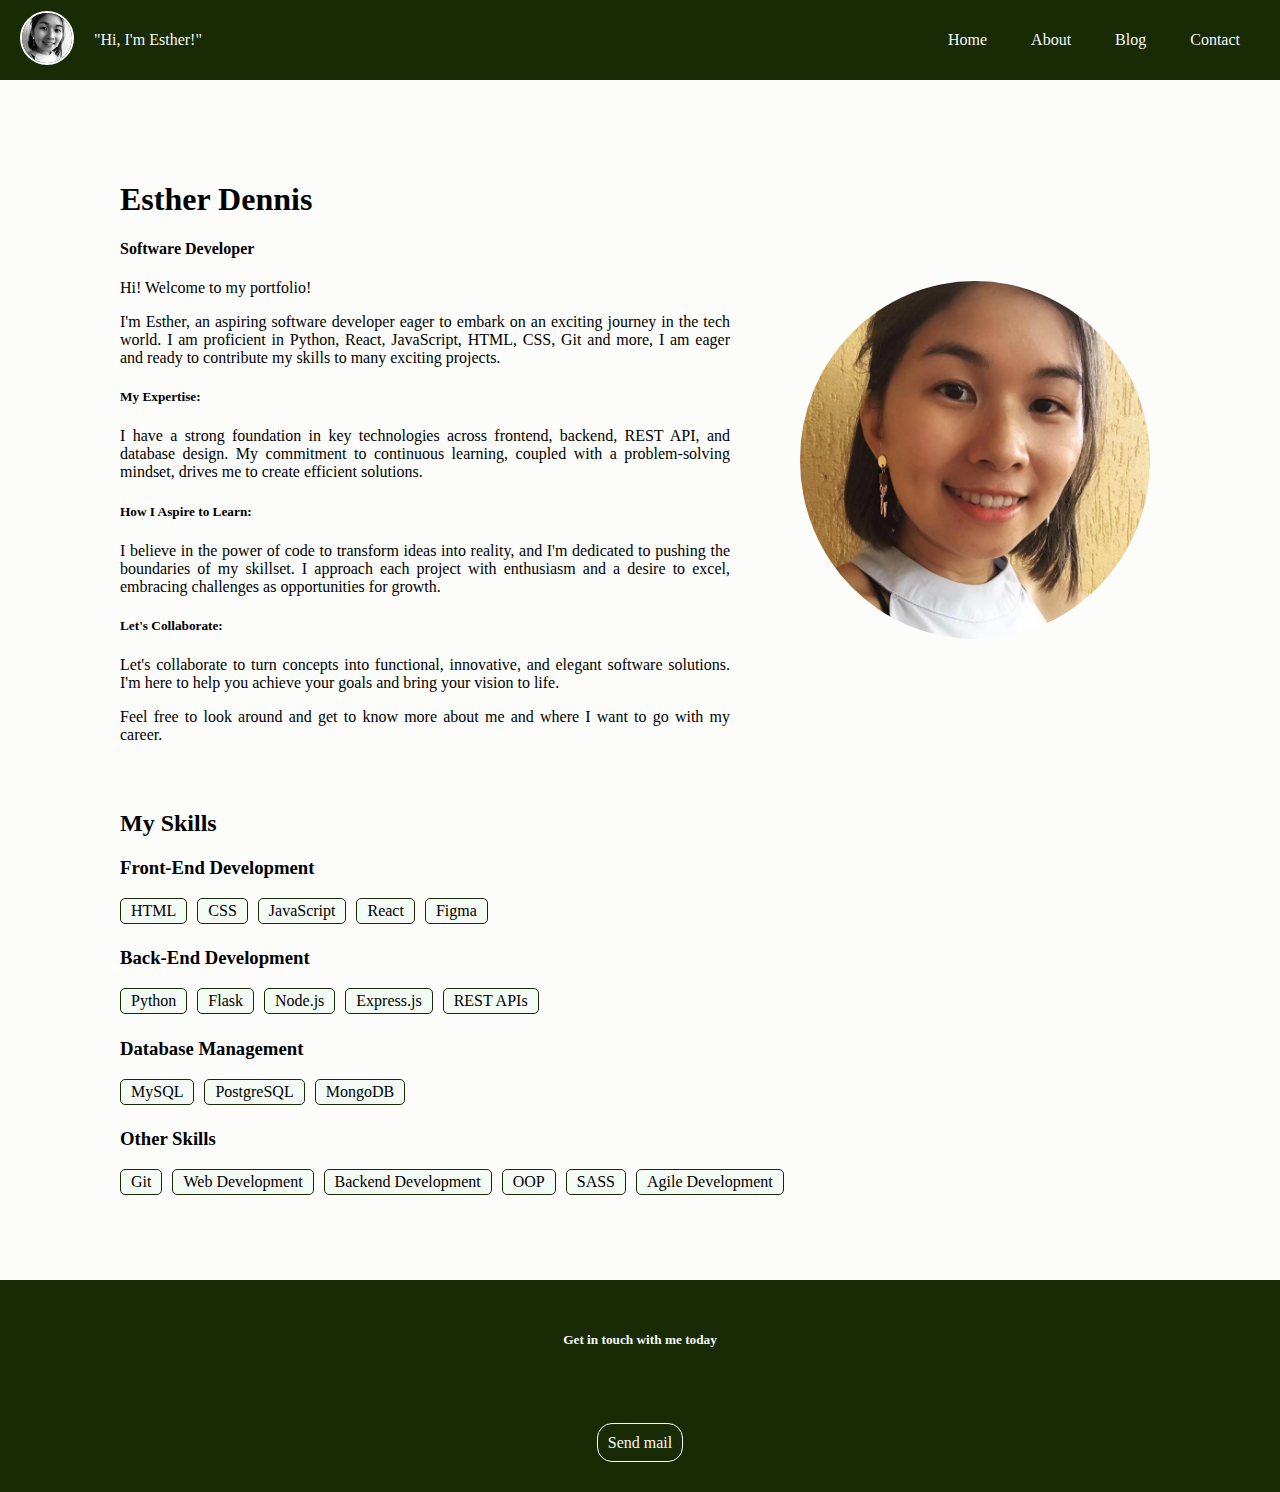
<file: index.html>
<!DOCTYPE html>
<html lang="en">
    <head>
        <meta charset="UTF-8">
        <meta name="viewport" content="width=device-width, initial-scale=1.0">
        <link href="https://cdn.jsdelivr.net/npm/bootstrap@5.2.3/dist/css/bootstrap.min.css" rel="stylesheet" integrity="sha384-rbsA2VBKQhggwzxH7pPCaAqO46MgnOM80zW1RWuH61DGLwZJEdK2Kadq2F9CUG65" crossorigin="anonymous">
        <script src="https://cdn.jsdelivr.net/npm/bootstrap@5.2.3/dist/js/bootstrap.bundle.min.js" integrity="sha384-kenU1KFdBIe4zVF0s0G1M5b4hcpxyD9F7jL+jjXkk+Q2h455rYXK/7HAuoJl+0I4" crossorigin="anonymous"></script>
        <link href="./styles/pages/home.css" rel="stylesheet">
        <!-- Link for fontawesome -->
        <link rel="stylesheet" href="https://cdnjs.cloudflare.com/ajax/libs/font-awesome/6.4.2/css/all.min.css" integrity="sha512-z3gLpd7yknf1YoNbCzqRKc4qyor8gaKU1qmn+CShxbuBusANI9QpRohGBreCFkKxLhei6S9CQXFEbbKuqLg0DA==" crossorigin="anonymous" referrerpolicy="no-referrer" />
        <title>My Portfolio</title>
        <script>
            function toggleNavMenu() {   
                var e = document.getElementById("nav-buttons-root");
                if (e.className === "nav-buttons-root") {
                    e.className = "nav-buttons-root-hide";
                } else {
                    e.className = "nav-buttons-root";
                }
            }  
        </script>
    </head>
    
    <body>
    
        <!-- Page Header -->
        <header class="header-root">
    
            <!-- Graphical Component: Profile image with welcome message -->
            <section class="profile-message">
                <a href="./pages/about.html">
                    <img alt="profile-image" src="./images/esther_photo_bw.jpeg" width="auto" height="100%">
                </a>
                <label>
                    "Hi, I'm Esther!"
                </label>
            </section>
    
            <!-- Text Component: Responsive navigation menu -->
            <nav>
                <section id="nav-buttons-root" class="nav-buttons-root-hide">
                    <a class="nav-button" href="./index.html">Home</a>
                    <a class="nav-button" href="./pages/about.html">About</a>
                    <a class="nav-button" href="./pages/blog.html">Blog</a>
                    <a class="nav-button" href="./pages/contact.html">Contact</a>
                </section>
                <a class="nav-icon" onclick="toggleNavMenu()">
                    <i class="fa fa-bars"></i>
                </a>
            </nav>
    
        </header>    

        <!-- Page Content -->
        <main>
            <section class="content-wrapper">

                <!-- Graphical Component: Intro bio about me with an image -->
                <section class="bio-root">
                    <section>
                        <section>
                            <h1>Esther Dennis</h1>
                            <h4>Software Developer</h4>
                        </section>
                        <section class="bio-description">
                            <p>
                                Hi! Welcome to my portfolio!
                            </p>
                            <p>
                                I'm Esther, an aspiring software developer eager to embark on an exciting journey in the tech world. I am proficient in Python, React, JavaScript, HTML, CSS, Git and more, I am eager and ready to contribute my skills to many exciting projects.
                            </p>
                            <section class="bio-highlights">
                                <h5>My Expertise:</h5>
                                <p>
                                    I have a strong foundation in key technologies across frontend, backend, REST API, and database design. My commitment to continuous learning, coupled with a problem-solving mindset, drives me to create efficient solutions.
                                </p>
                            </section>
                            <section class="bio-values">
                                <h5>How I Aspire to Learn:</h5>
                                <p>
                                    I believe in the power of code to transform ideas into reality, and I'm dedicated to pushing the boundaries of my skillset. I approach each project with enthusiasm and a desire to excel, embracing challenges as opportunities for growth.
                                </p>
                            </section>
                            <section class="bio-collaboration">
                                <h5>Let's Collaborate:</h5>
                                <p>
                                    Let's collaborate to turn concepts into functional, innovative, and elegant software solutions. I'm here to help you achieve your goals and bring your vision to life.
                                </p>
                            </section>
                            <p>
                                Feel free to look around and get to know more about me and where I want to go with my career.
                            </p>
                        </section>
                    </section>
                    <aside>
                        <img src="./images/esther_photo.jpeg" alt="esther_photo"/>
                        <div class="shape shape-1"></div>
                        <div class="shape shape-2"></div>
                        <div class="shape shape-3"></div>
                    </aside>
                </section>

                <!-- Text Component: List of my skills -->
                <section class="skills-root">
                    <h2>My Skills</h2>
                    <section class="skills-category">
                        <h3>Front-End Development</h3>
                        <section class="skills-row-container">
                            <section class="skill-lozenge">HTML</section>
                            <section class="skill-lozenge">CSS</section>
                            <section class="skill-lozenge">JavaScript</section>
                            <section class="skill-lozenge">React</section>
                            <section class="skill-lozenge">Figma</section>
                        </section>
                    </section>
                    <section class="skills-category">
                        <h3>Back-End Development</h3>
                        <section class="skills-row-container">
                            <section class="skill-lozenge">Python</section>
                            <section class="skill-lozenge">Flask</section>
                            <section class="skill-lozenge">Node.js</section>
                            <section class="skill-lozenge">Express.js</section>
                            <section class="skill-lozenge">REST APIs</section>
                        </section>
                    </section>
                    <section class="skills-category">
                        <h3>Database Management</h3>
                        <section class="skills-row-container">
                            <section class="skill-lozenge">MySQL</section>
                            <section class="skill-lozenge">PostgreSQL</section>
                            <section class="skill-lozenge">MongoDB</section>
                        </section>
                    </section>
                    <section class="skills-category">
                        <h3>Other Skills</h3>
                        <section class="skills-row-container">
                            <section class="skill-lozenge">Git</section>
                            <section class="skill-lozenge">Web Development</section>
                            <section class="skill-lozenge">Backend Development</section>
                            <section class="skill-lozenge">OOP</section>
                            <section class="skill-lozenge">SASS</section>
                            <section class="skill-lozenge">Agile Development</section>
                        </section>
                    </section>
                </section>
            </section>
        </main>

        <!-- Page Footer -->
        <footer>

            <!-- Graphical Component: Contact me through social media -->
            <section class="social-media">
                <h5>Get in touch with me today</h5>
                <section class="social-contacts-container">
                    <a href="https://www.facebook.com/profile.php?id=100008457607618" target="_blank">
                        <i class="fa-brands fa-facebook"></i>
                    </a>
                    <a href="https://github.com/estherszliu" target="_blank">
                        <i class="fa-brands fa-github"></i>
                    </a>
                    <a href="https://www.linkedin.com/in/esther-dennis-068562255/" target="_blank">
                        <i class="fa-brands fa-linkedin"></i>
                    </a>
                </section>
            </section>

            <!-- Text Component: Send mail button -->
            <section class="footer-contact">
                <a href="mailto: estherszliu@gmail.com">
                    Send mail
                    <i class="fa-regular fa-paper-plane"></i>              
                </a>
            </section>
        </footer>
    </body>
</html>
</file>
<file: styles/pages/home.css>
.header-root {
  color: rgb(246, 248, 249);
  background: rgb(25, 43, 5);
  display: flex;
  justify-content: space-between;
  align-items: center;
  overflow: hidden;
  height: 80px;
  padding: 0px 20px 0px 20px;
}
.header-root .profile-message {
  display: flex;
  justify-content: center;
}
.header-root .profile-message img {
  border: 2px solid white;
  border-radius: 100%;
  height: 50px;
  width: 50px;
}
.header-root .profile-message img:hover {
  transform: scale(1.2);
  border: 2px solid pink;
  cursor: pointer;
}
.header-root .profile-message label {
  padding-left: 20px;
  display: flex;
  align-items: center;
}
.header-root nav .nav-button {
  all: unset;
  padding: 20px 20px 20px 20px;
}
.header-root nav .nav-button:hover {
  color: pink;
  cursor: pointer;
}
.header-root nav .nav-icon {
  display: none;
}
@media only screen and (max-width: 1080px) {
  .header-root nav .nav-icon {
    display: block;
    margin: 0px 10px 0px 0px;
    font-size: 40px;
    color: rgb(246, 248, 249);
  }
  .header-root nav .nav-icon:hover {
    cursor: pointer;
    color: pink;
  }
  .header-root nav .nav-buttons-root {
    background-color: rgb(244, 250, 244);
    color: rgb(25, 43, 5);
    position: absolute;
    right: 30px;
    top: 90px;
    display: flex;
    flex-direction: column;
    width: 60%;
    max-width: 200px;
    border: 2px solid rgb(25, 43, 5);
    border-radius: 5px;
  }
  .header-root nav .nav-buttons-root-hide {
    display: none;
  }
}

footer {
  background-color: rgb(25, 43, 5);
  color: rgb(246, 248, 249);
  padding: 30px 10px 40px 10px;
  text-align: center;
  display: flex;
  flex-direction: column;
  align-items: center;
}
footer .social-media {
  display: flex;
  flex-direction: column;
  margin-bottom: 30px;
}
footer .social-media a {
  all: unset;
  cursor: default;
}
footer .social-media a i {
  color: rgb(246, 248, 249);
  font-size: 30px;
  padding: 10px;
  margin: 10px;
  cursor: pointer;
}
footer .footer-contact a {
  all: unset;
  border: 1px solid white;
  padding: 10px;
  color: rgb(246, 248, 249);
  text-decoration: none;
  border-radius: 15px;
  cursor: pointer;
}
footer .footer-contact a i {
  color: rgb(246, 248, 249);
  font-size: 15px;
}
@media screen and (min-width: 1080px) {
  footer footer .social-media {
    width: 40%;
    margin-left: auto;
    margin-right: auto;
  }
}

body {
  margin: 0;
  background-color: rgb(252, 253, 251);
  min-height: 100vh;
  display: flex;
  flex-direction: column;
  justify-content: space-between;
}

main {
  display: flex;
  justify-content: center;
  padding: 80px 120px 80px 120px;
  height: 100%;
}
@media screen and (max-width: 1080px) {
  main {
    text-align: center;
    padding: 40px;
  }
}
main .bio-root {
  display: flex;
}
@media screen and (max-width: 1080px) {
  main .bio-root {
    flex-direction: column;
    align-items: center;
  }
}
main .bio-root .bio-description {
  max-width: 800px;
  padding: 0px 60px 0px 0px;
}
main .bio-root .bio-description p {
  text-align: justify;
}
@media screen and (max-width: 1080px) {
  main .bio-root .bio-description {
    padding: 40px;
  }
  main .bio-root .bio-description p {
    -moz-text-align-last: center;
         text-align-last: center;
  }
}
@media screen and (max-width: 600px) {
  main .bio-root .bio-description {
    padding: 30px 0px 30px 0px;
  }
  main .bio-root .bio-description p {
    -moz-text-align-last: center;
         text-align-last: center;
  }
}
main .bio-root aside {
  display: flex;
  align-items: center;
  justify-content: center;
  padding: 10px;
}
main .bio-root aside img {
  width: 350px;
  border-radius: 100%;
}
@media screen and (max-width: 1080px) {
  main .bio-root aside img {
    max-width: 400px;
    width: 100%;
  }
}
main .skills-root {
  padding: 30px 0px 0px 0px;
}
main .skills-root .skills-row-container {
  display: flex;
  flex-wrap: wrap;
}
@media screen and (max-width: 1080px) {
  main .skills-root .skills-row-container {
    justify-content: center;
  }
}
main .skills-root .skill-lozenge {
  background-color: rgb(244, 250, 244);
  border: 1px solid rgb(25, 43, 5);
  border-radius: 5px;
  padding: 3px 10px 3px 10px;
  margin: 0px 10px 5px 0px;
  cursor: default;
}/*# sourceMappingURL=home.css.map */
</file>
